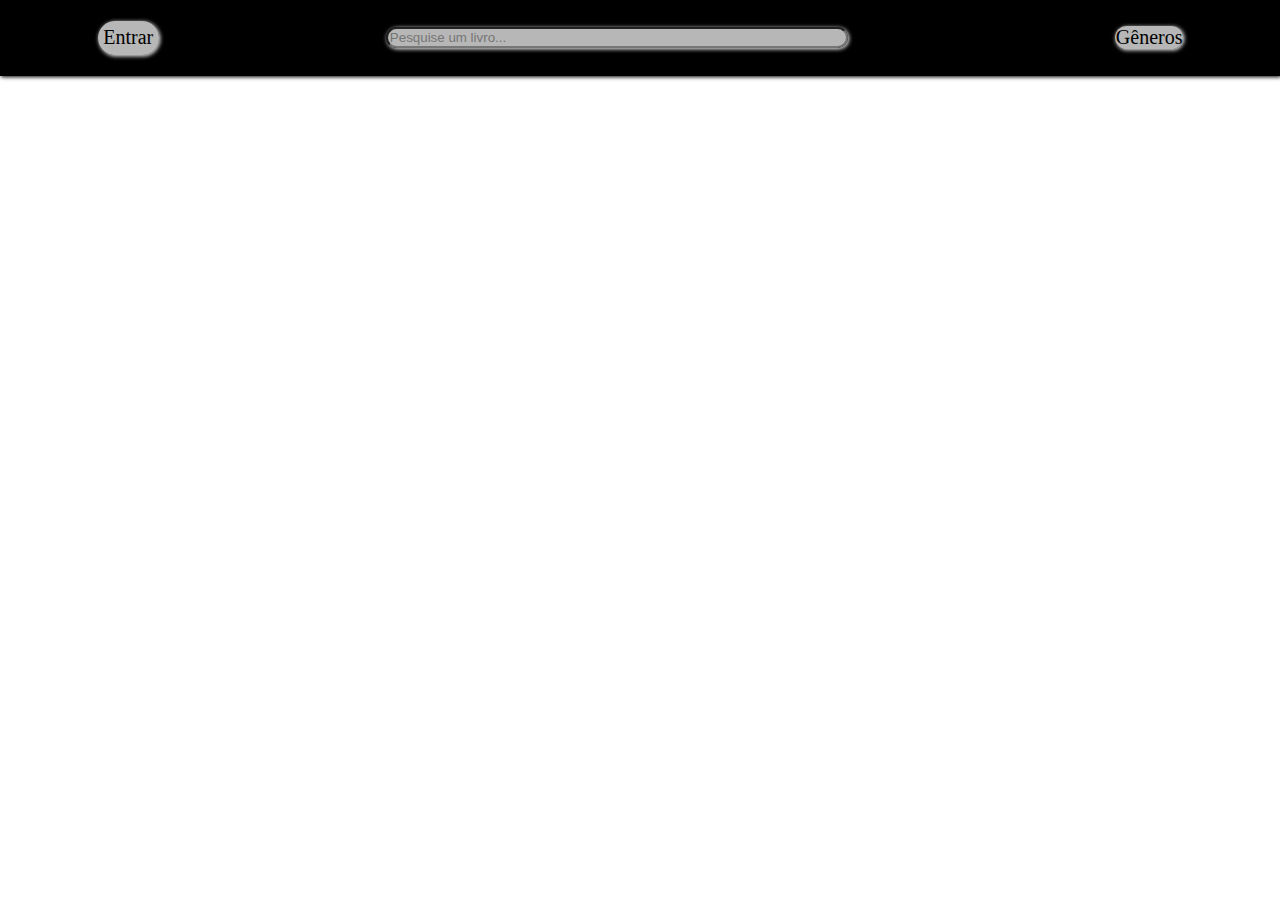
<file: pji/html/index.html>
<!DOCTYPE html>
<html lang="pt-br">
<head>
    <meta charset="UTF-8">
    <meta http-equiv="X-UA-Compatible" content="IE=edge">
    <meta name="viewport" content="width=device-width, initial-scale=1.0">
    <title>Início</title>
    <link rel="shortcut icon" href="../img/giphy.gif" type="image/gif"/>
    <link rel="stylesheet" href="../css/index.css">
</head>
<body>
    <header>
        <nav class="navbar">
            <a id="entrar" href="entrar.html">Entrar</a>
            <input type="text" class="pesquisa" placeholder="Pesquise um livro...">
            <ul class="nav-links">
                <li class="nav-item"><a href="/">Gêneros</a></li>
            </ul>
        </nav>
    </header>
    <main></main>
    <footer></footer>
</body>
</html>
</file>
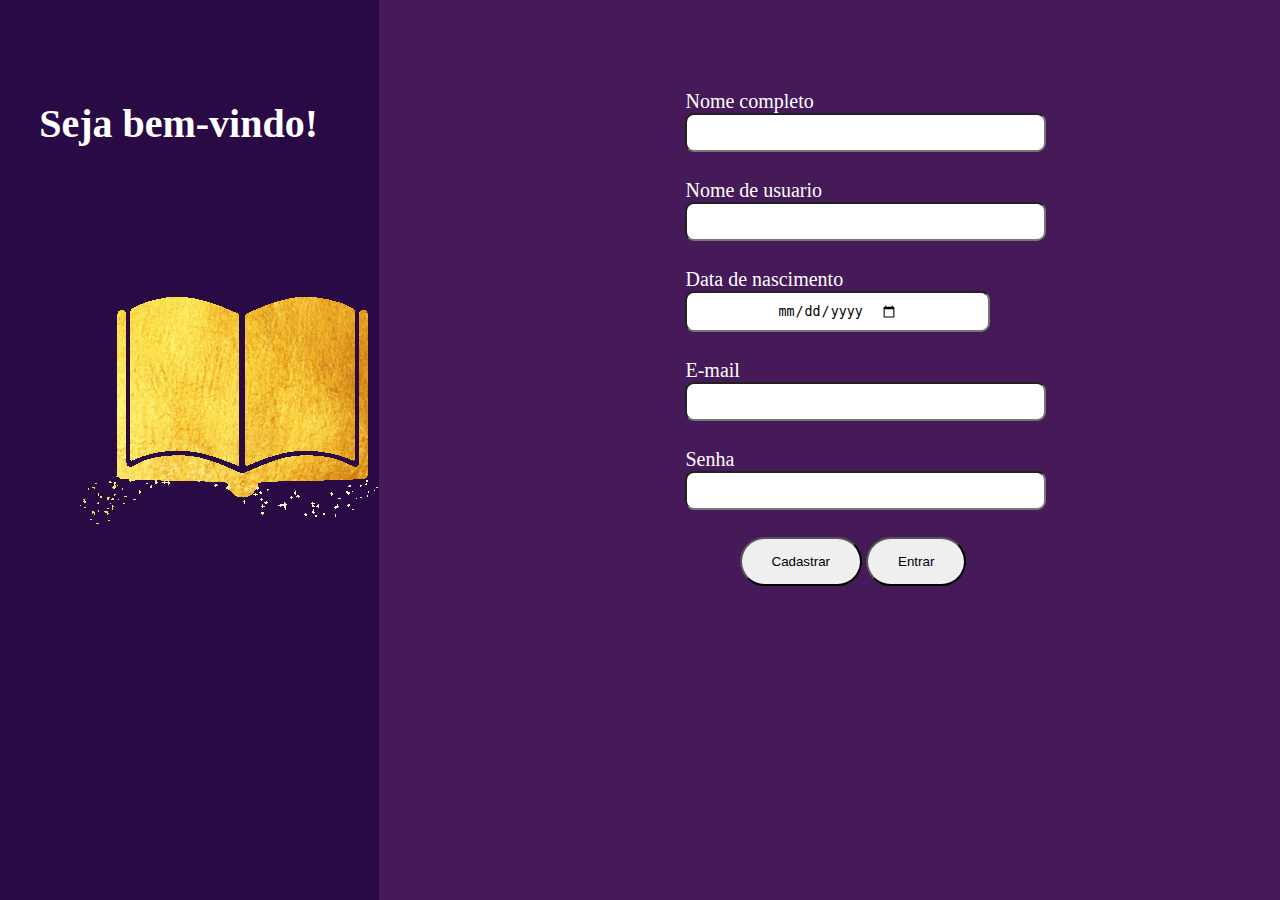
<file: pji/html/cadastro.html>
<!DOCTYPE html>
<html lang="pt-br">
<head>
    <meta charset="UTF-8">
    <meta http-equiv="X-UA-Compatible" content="IE=edge">
    <meta name="viewport" content="width=device-width, initial-scale=1.0">
    <title>Cadastro</title>
    <link rel="shortcut icon" href="../img/giphy.gif" type="image/gif"/>
    <link rel="stylesheet" href="../css/cadastro.css">
</head>
<body>
    <div class="container">
        <div class="logo">
            <h1>Seja bem-vindo!</h1>
            <div class="img">
                <img src="../img/giphy.gif" alt="golden book" id="img">
            </div>
        </div>
        <div class="backgroud">
            <div class="form">
                <form>
                    <div class="d1">
                        <label id="ln">Nome completo</label>
                        <div class="input1"><input type="text" nome="nome" id="nome"></div>
                    </div>
                    <div class="d5">
                        <label id="lnu">Nome de usuario</label>
                        <div class="input"><input type="text" nome="nu" id="nu"></div>
                    </div>
                    <div class="d4">
                        <label id="ld">Data de nascimento</label>
                        <div class="input"><input type="date" nome="dtn" id="dtn"></div>
                    </div>
                    <div class="d2">
                        <label id="le">E-mail</label>
                        <div class="input"><input type="text" nome="email" id="email"></div>
                    </div>
                    <div class="d3">
                        <label id="ls">Senha</label>
                        <div class="input"><input type="password" nome="senha" id="senha"></div>
                    </div>
                    <div class="b">
                        <button type="submit">Cadastrar</button>
                        <a href="../html/entrar.html"><button type="button" >Entrar</button></a>
                    </div>
                </form>
            </div>
        </div>

    </div>
    
</body>
</html>
</file>
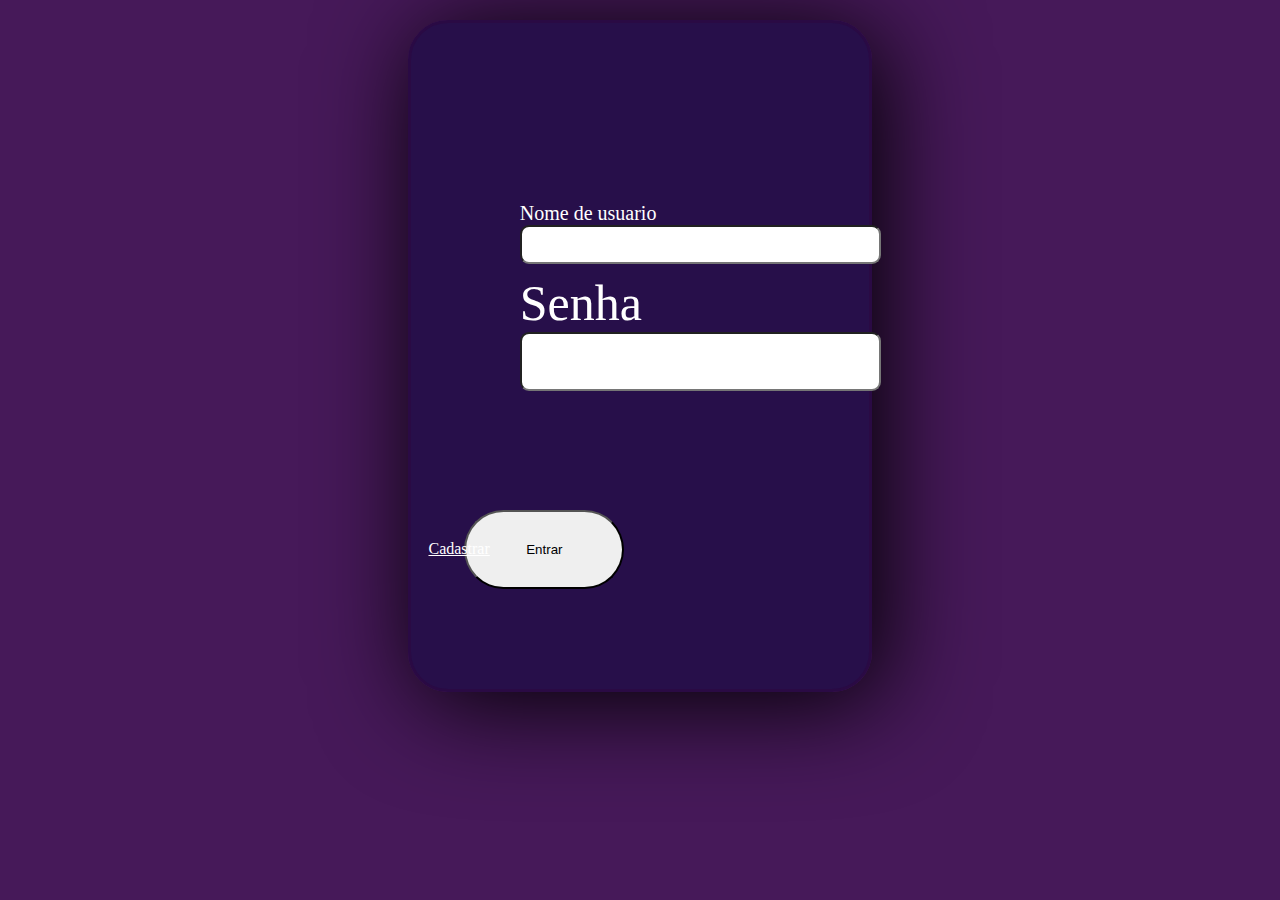
<file: pji/html/entrar.html>
<!DOCTYPE html>
<html lang="pt-br">
<head>
    <meta charset="UTF-8">
    <meta http-equiv="X-UA-Compatible" content="IE=edge">
    <meta name="viewport" content="width=device-width, initial-scale=1.0">
    <title>Entrar</title>
    <link rel="shortcut icon" href="../img/giphy.gif" type="image/gif"/>
    <link rel="stylesheet" href="../css/entrar.css">
</head>
<body>
    <div class="container">
        <div class="form">
            <form>
                <div class="d1">
                    <label id="lnu">Nome de usuario</label>
                    <div class="input"><input type="text" nome="nu" id="nu"></div>
                </div>
                <div class="d2">
                    <label id="ls">Senha</label>
                    <div class="input"><input type="password" nome="senha" id="senha"></div>
                </div>
                <div class="b">
                    <button type="button" id="en">Entrar</button>
                    <a href="../html/cadastro.html">Cadastrar</a>
                </div>
            </form>
        </div>
    </div>   
</body>
</html>
</file>
<file: pji/css/index.css>
html {
    box-sizing: border-box;
}

:root {
    /* ----- Colors -----*/
    --cinza: rgba(255, 255, 255, 0.719);
    --purple-snow: #c86af1;
    --roxo-mais-claro: #78229d;
    --roxo-claro: #461959;
    --roxo-escuro: #2A0A44;
    --roxo-mais-escuro: #190a44ad;

    /* ----- Transitions -----*/
    --tran-02: all 0.2s ease;
    --tran-03: all 0.3s ease;
    --tran-04: all 0.4s ease;
    --tran-05: all 0.5s ease;
}

header {
    display: flex;
    flex-direction: row;
    align-items: center;
    padding: 10px;
    margin-top: -8px;
    margin: -8.4px;
    background-color: black;
    box-shadow: 1px 1px 4px black;
    height: 3.5em;
    justify-content: space-between;
}

/* ----- Navbar ----- */

.navbar {
    display: flex;
    width: 100%;
    justify-content: space-between;
    align-items: center;
    padding-left: 7%;
    padding-right: 7%;
}

.navbar a {
    text-decoration: none;
    color: black;
    font-size: 20px;
    border-radius: 30px;
    background-color: var(--cinza);
    box-shadow: 1px 1px 4px white;
    padding: 0.5%;
}

.navbar a:hover {
    background-color: black;
    color: var(--cinza);
    transition: var(--tran-02);
}

.nav-links {
    list-style: none;
    display: flex;
}

.nav-item a {
    display: inline-block;
}

input {
    flex: 0.5;
    border-radius: 30px;
    background-color: var(--cinza);
    box-shadow: 1px 1px 4px white;
    outline: none;
    box-sizing: border-box;
    overflow: hidden;
}

input:focus {
    padding: relative;
    border: double 2px transparent;
    border-radius: 30px;
    background-image: linear-gradient(rgba(255, 255, 255, 0.719), rgba(255, 255, 255, 0.719)), 
                    linear-gradient(to right top, #190a44ad, #2A0A44, #461959, #78229d, #c86af1);
    background-origin: border-box;
    background-clip: padding-box, border-box;
    transition: var(--tran-05);
}

@keyframes animate {
    0%
    {
        background-position-x: 0;
    }
    100%
    {
        background-position-x: 250px;
    }
}


@media all and (max-width: 600px) {  
    
    .navbar {  
      flex-wrap: wrap;  
    }

    input {
        flex-basis: 50%;
    }

}
</file>
<file: pji/css/cadastro.css>
.container{
    display: grid;
    grid-template-columns: 30% 70%;
    grid-template-rows:159.8% ;

}

/*.fundo{
    background-position: center top;
    background-repeat: no-repeat;
    background-size: 100% 200%;
    margin-left: 80px;
    margin-right: -8px;
    margin-top:-160px;
}*/

.logo{
    margin: -8px -8px -224px;
    background-color: #2A0A44;
    text-align: center;
    color: white;
    font-size: 20px;
    
}

.backgroud{
    background-color:#461959;
    margin: -8px -8px -224px;
    
}

h1{
     margin: 100px 40px 18px 2px;
}

.d1{
    margin-top: 10%;
    margin-left: 34%;
}
#nome{
    padding: 10px 90px;
}
#ln{
    font-size: 20px;
    color: white;
}

.d2{
    margin-top: 3%;
    margin-left: 34%;
}
#email{
    padding: 10px 90px;
}
#le{
    font-size: 20px;
    color: white;    
}

.d3{
    margin-top: 3%;
    margin-left: 34%;
}
#senha{
    padding: 10px 90px;
}
#ls{
    font-size: 20px;
    color: white;
}

.d4{
    margin-top: 3%;
    margin-left: 34%;
}
#dtn{
    padding: 10px 90px;
}
#ld{
    font-size: 20px;
    color: white;
}

.d5{
    margin-top: 3%;
    margin-left: 34%;
}
#nu{
    padding: 10px 90px;
}
#lnu{

    font-size: 20px;
    color: white;
}

input{
    border-radius: 9px;
}

button{
    padding: 15px 30px;
    border-radius:30px ;
    display: inline-block;
}
.b{
    margin-top: 3%;
    margin-left: 40%;
}
</file>
<file: pji/css/entrar.css>
body{
    background-color: #461959;
}
.container{
    background-color:  #190a44ad;
    display: grid;
    grid-template-columns: 100%;
    grid-template-rows:150.8% ;
    margin-top: 35px ;
    margin-left: 550px;
    margin-right: 550px;
    padding: 20px 2px 329px;
    border-radius: 40px;
    border: solid #2a0a44 ;
    box-shadow: 10px 10px 100px black;
}

.form{
    margin-top: 150px;
    margin-right: 140px;
}

.d2{
    margin-top: 3%;
    margin-left: 34%;
}
#senha{
    padding: 20px 90px;
}
#ls{
    font-size: 50px;
    color: white;
}
.d1{
    margin-top: 3%;
    margin-left: 34%;
}
#nu{
    padding: 10px 90px;
}
#lnu{

    font-size: 20px;
    color: white;
}

input{
    border-radius: 9px;
}

button{
    border-radius:60px ;
    display: inline-block;
    padding: 30px 60px;
    margin-left: -200px;
   
}
#en{
    margin-top: 100px;
}
.b{
    margin-top: 6%;
    margin-left: 80%;
}
a{
    color: white;
    margin-left: -200px;
}

@media only screen and (min-width: 768px) {
    .container{
        display: grid;
        grid-template-columns: 100%;
        grid-template-rows:120.8% ;
        margin-top: 20px ;
        margin-left: 400px;
        margin-right: 400px;
        padding: 20px 2px 100px;
    }
    
    .d2{
        margin-top: 3%;
        margin-left: 34%;
    }
    #senha{
        padding: 20px 90px;
    }
    #ls{
        font-size: 50px;
        color: white;
    }
    .d1{
        margin-top: 3%;
        margin-left: 34%;
    }
    #nu{
        padding: 10px 90px;
    }
    #lnu{
    
        font-size: 20px;
        color: white;
    }
    
    input{
        border-radius: 9px;
    }
    
    button{
        border-radius:60px ;
        display: inline-block;
        padding: 30px 60px;
        margin-left: -200px;
       
    }
    #en{
        margin-top: 100px;
    }
    .b{
        margin-top: 6%;
        margin-left: 80%;
    }
    a{
        color: white;
        margin-left: -200px;
    }
  }
</file>
